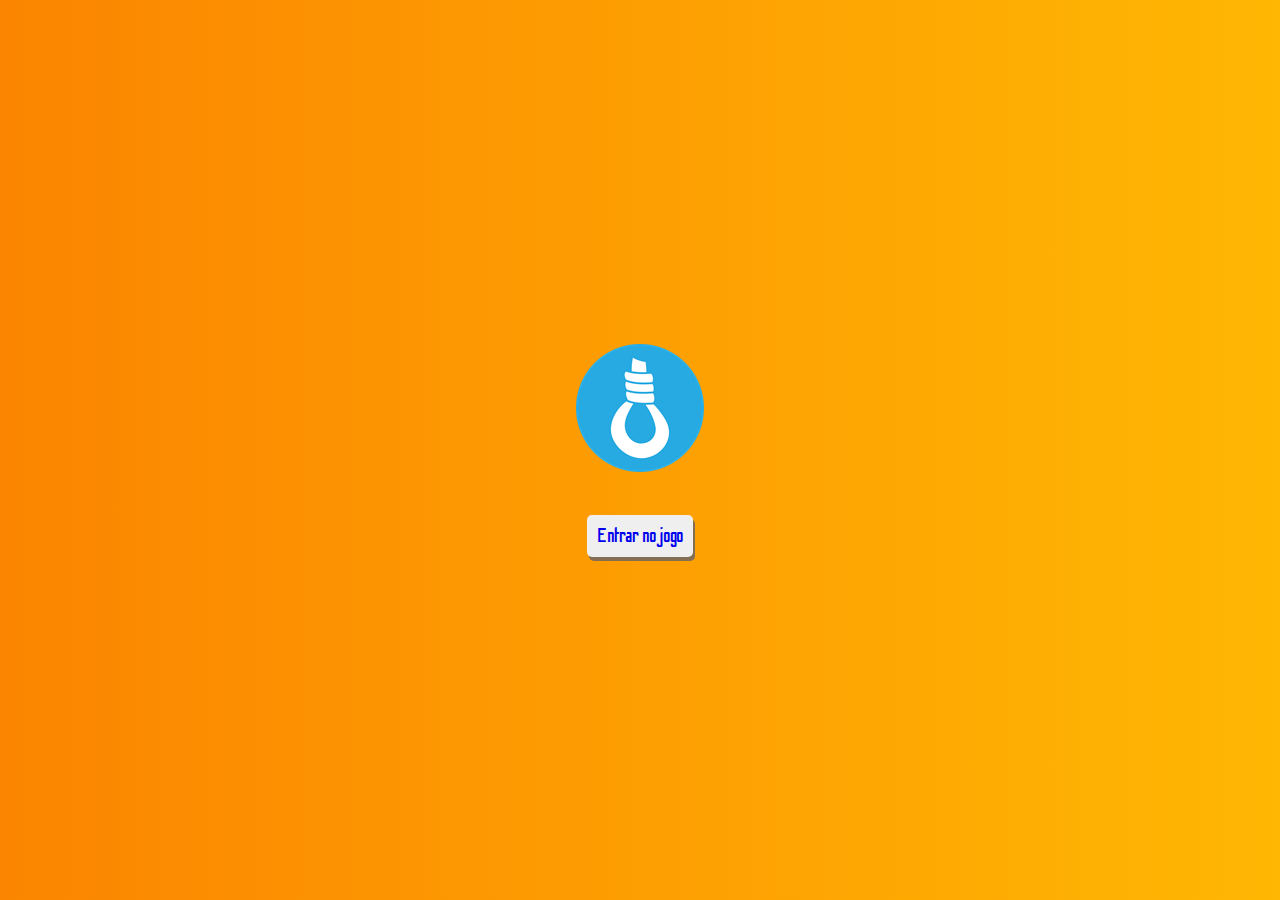
<file: index.html>
<!DOCTYPE html>
<html lang="en">
  <head>
    <meta charset="UTF-8" />
    <meta http-equiv="X-UA-Compatible" content="IE=edge" />
    <meta name="viewport" content="width=device-width, initial-scale=1.0" />
    <link rel="stylesheet" href="css/style.css" />
    <link rel="preconnect" href="https://fonts.googleapis.com" />
    <link rel="preconnect" href="https://fonts.gstatic.com" crossorigin />
    <link
      href="https://fonts.googleapis.com/css2?family=Odibee+Sans&display=swap"
      rel="stylesheet"
    />
    <title>Hangman Game</title>
  </head>
  <body>
    <main>
      <div class="container">
        <div class="box-icon-rope">
          <img src="assets/hang-icon.Png" alt="hangman icon" />
        </div>
        <button class="btn"><a href="game.html">Entrar no jogo</a></button>
      </div>
    </main>
  </body>
</html>
</file>
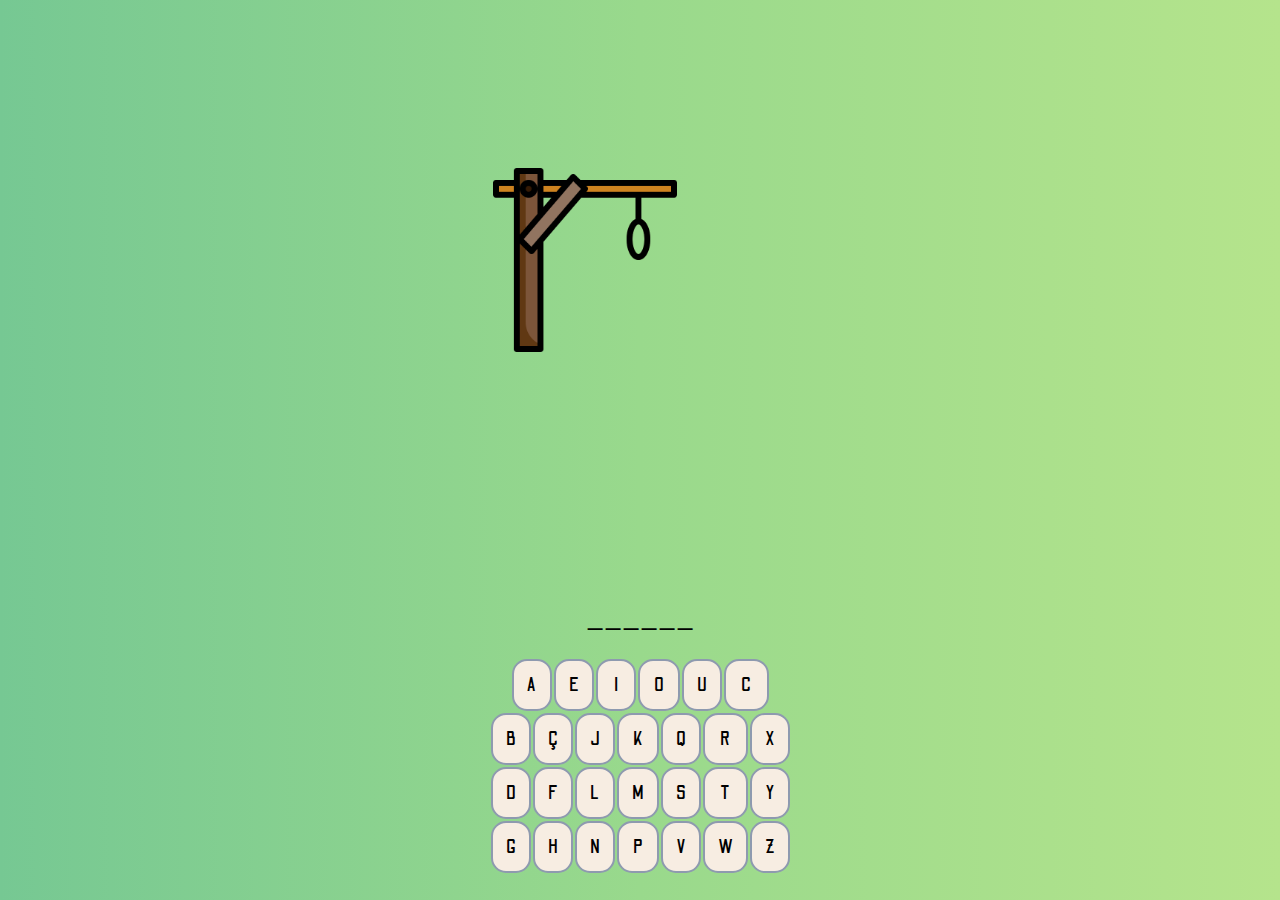
<file: game.html>
<!DOCTYPE html>
<html lang="en">
  <head>
    <meta charset="UTF-8" />
    <meta http-equiv="X-UA-Compatible" content="IE=edge" />
    <meta name="viewport" content="width=device-width, initial-scale=1.0" />
    <link rel="stylesheet" href="css/game.css" />
    <link rel="preconnect" href="https://fonts.googleapis.com" />
    <link rel="preconnect" href="https://fonts.gstatic.com" crossorigin />
    <link
      href="https://fonts.googleapis.com/css2?family=Odibee+Sans&display=swap"
      rel="stylesheet"
    />
    <title>Hangman game</title>
  </head>
  <body>
    <main>
      <div class="container">
        <div class="gallows">
          <img
            src="assets/hang.png"
            class="wooden-gallows"
            alt="Wooden gallows"
          />
        </div>
        <div class="underscore">_</div>
        <table class="keyboard">
          <tr class="align-tr">
            <td>A</td>
            <td>E</td>
            <td>I</td>
            <td>O</td>
            <td>U</td>
            <td>C</td>
          </tr>
          <tr>
            <td>B</td>
            <td>Ç</td>
            <td class="empty-td"></td>
            <td>J</td>
            <td>K</td>
            <td class="empty-td"></td>
            <td>Q</td>
            <td>R</td>
            <td class="empty-td"></td>
            <td class="empty-td"></td>
            <td>X</td>
          </tr>
          <tr>
            <td>D</td>
            <td>F</td>
            <td class="empty-td"></td>
            <td>L</td>
            <td>M</td>
            <td class="empty-td"></td>
            <td>S</td>
            <td>T</td>
            <td class="empty-td"></td>
            <td class="empty-td"></td>
            <td>Y</td>
          </tr>
          <tr>
            <td>G</td>
            <td>H</td>
            <td class="empty-td"></td>
            <td>N</td>
            <td>P</td>
            <td class="empty-td"></td>
            <td>V</td>
            <td>W</td>
            <td class="empty-td"></td>
            <td class="empty-td"></td>
            <td>Z</td>
          </tr>
        </table>
      </div>
    </main>

    <script src="js/script.js"></script>
  </body>
</html>
</file>
<file: css/style.css>
:root {
  --font-odibee-sans: 'Odibee Sans', cursive;
}

* {
  margin: 0;
  padding: 0;
  box-sizing: border-box;
}


html {
  font-size: 62.5%;
}

html, body {
  height: 100vh;
  -webkit-font-smoothing: antialiased;
  font-family: var(--font-odibee-sans);
}

body {
  display: grid;
  place-items: center;
}

main {
  display: flex;
  align-items: center;
  justify-content: center;

  background: linear-gradient(to left, #ffb703 , #fd9e02,#fb8500);
  height: 100vh;
  width: 100vw;
}

.container {
  display: flex;
  flex-direction: column;
  justify-content: center;
  align-items: center;
}

.container .box-icon-rope {
  margin-bottom: 4rem;
}

.container .btn {
  padding: 1rem;
  border-radius: 0.5rem;
  outline: none;
  border: none;
  font-family: var(--font-odibee-sans);
  font-size: 2rem;
  box-shadow: 0.2rem 0.4rem 0 rgba(107, 100, 100, 0.83);
  transition: all 1s ease 0.2s;
}

.container .btn:hover {
  background-color: rgb(184, 178, 178);
}

.container .btn a {
  text-decoration: none;
}
</file>
<file: css/game.css>
:root {
  --font-odibee-sans: 'Odibee Sans', cursive;
}

* {
  padding: 0;
  margin: 0;
}

html {
  font-size: 62.5%;
}

html,
body {
  height: 100vh;
  -webkit-font-smoothing: antialiased;
  font-family: var(--font-odibee-sans);
}

body {
  display: grid;
  place-items: center;
}

main {
  height: 100vh;
  width: 100vw;
  background: linear-gradient(to left, #b5e48c, #99d98c, #76c893);
}

.container {
  display: flex;
  position: relative;
  justify-content: center;
  align-items: center;
  height: 100vh;
  max-width: 30rem;
  width: 90%;
  margin: 0 auto;
  text-align: center;
}

.container .gallows {
  position: relative;
  bottom: 30rem;
  right: 14rem;
}

.container .gallows .wooden-gallows {
  position: absolute;
  top: 1.5rem;
  left: -1rem;
  height: 19rem;
}

.container .underscore {
  position: absolute;
  bottom: 26rem;
  left: 0;
  right: 0;
  font-size: 4rem;
}

.container .keyboard {
  position: absolute;
  bottom: 1rem;
  height: 4rem;
  margin-bottom: 1.5rem;
}

.container .keyboard .align-tr {
  position: relative;
  left: 2.1rem;
}

.container .keyboard .empty-td {
  display: none;
}

.container .keyboard td {
  background-color: #f7ede2;
  border: 0.2rem solid #8e9aaf;
  border-radius: 1.5rem;
  padding: 1.3rem;
  font-size: 2rem;
  transition: all 0.6s ease 0.2s;
}

.container .keyboard td:hover {
  background-color: #bebbb9;
  cursor: pointer;
}

.gallows .stick {
  position: absolute;
  margin-top: 0;
  margin-left: 2.9rem;
  height: 19rem;
}

.gallows #head {
  left: -1rem;
}

.gallows #head-body {
  left: -1.7rem;
  top: 4rem;
}

.gallows #head-body-armright {
  top: 4rem;
  left: -2rem;
}

.gallows #two-arms {
  top: 4rem;
  left: -1.4rem;
}

.gallows #two-arms-one-leg {
  top: 6rem;
  left: -1.4rem;
}

.gallows #two-arms-legs {
  top: 6rem;
  left: -1.5rem;
}

#modal {
  display: flex;
  flex-direction: column;
  justify-content: center;

  position: absolute;

  height: 20rem;
  max-width: 30rem;
  width: 90%;

  z-index: 999;

  font-size: 3rem;
  text-align: center;
  border-radius: 2rem;
  border: 0.5rem solid #e85d04;
  background: linear-gradient(to left, #f48c06, #faa307);
  color: white;
}

@media screen and (max-width: 320px) {
  .container .keyboard {
    margin-bottom: 0.5rem;
  }

  .container .underscore {
    bottom: 26rem;
  }
}

@media screen and (max-width: 425px) {
  html {
    font-size: 50%;
  }

  .container .underscore {
    bottom: 28rem;
  }
}
</file>
